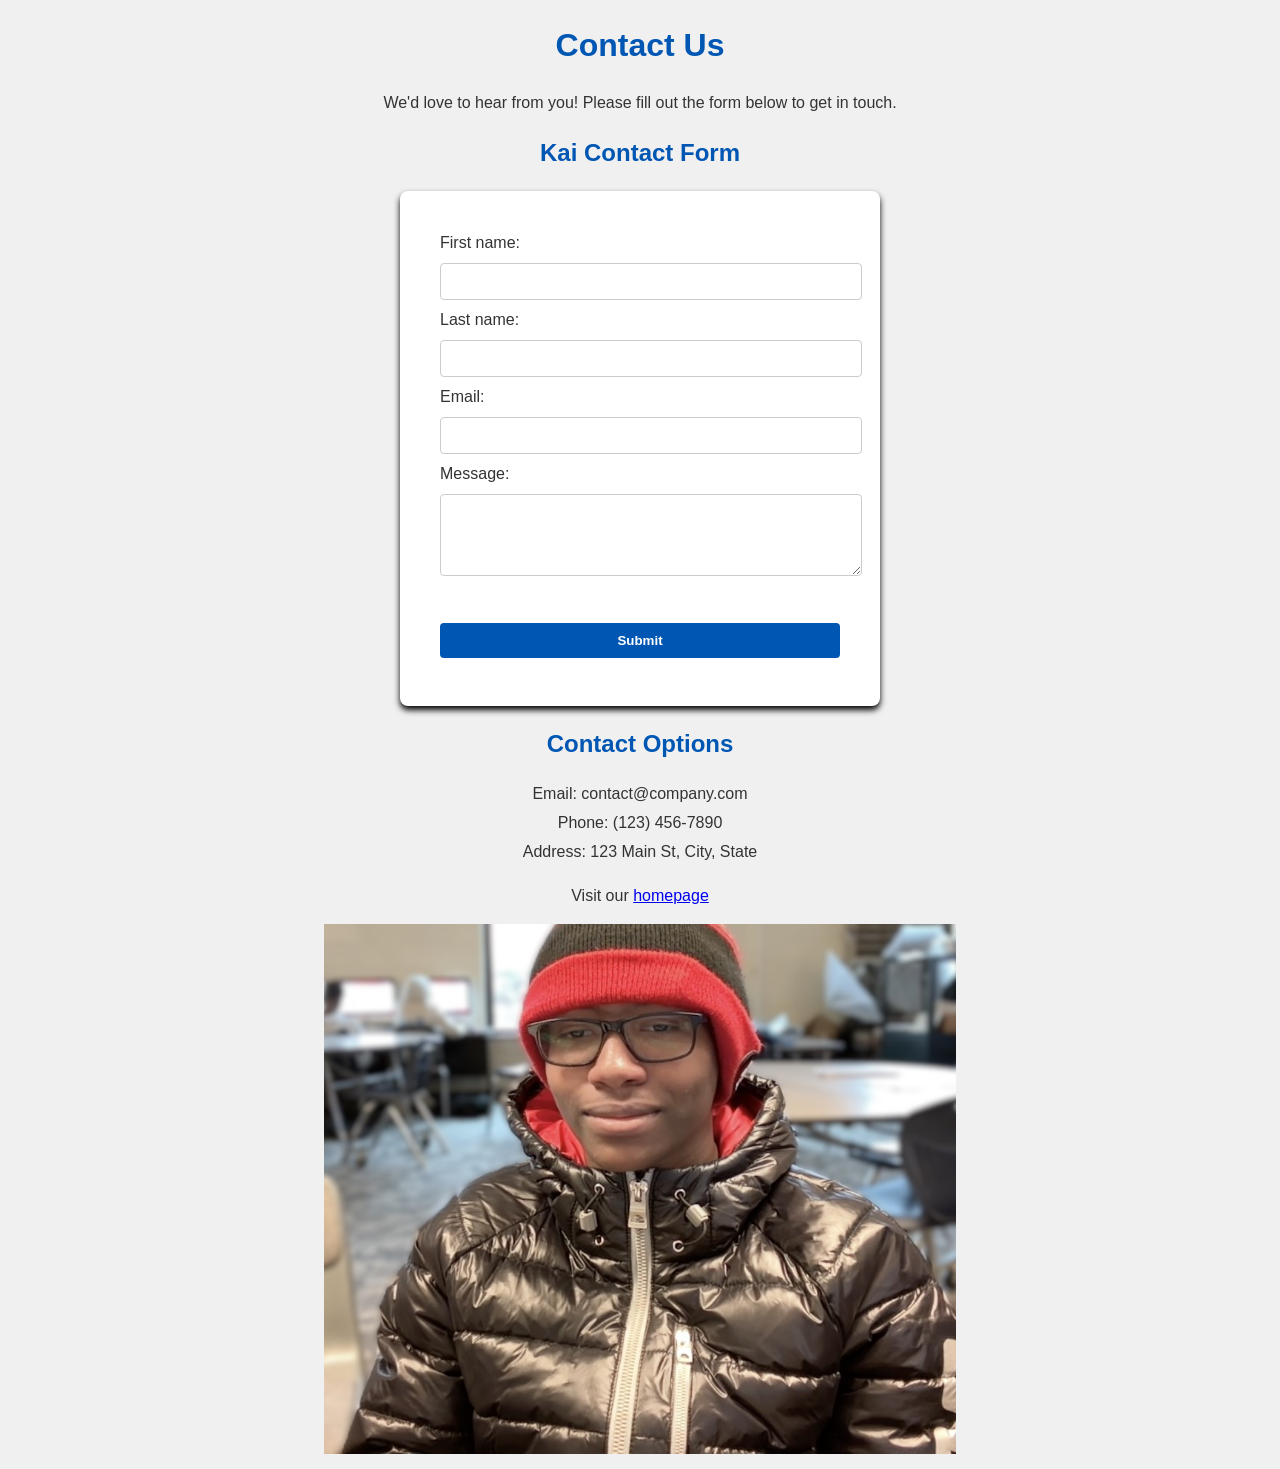
<file: index.html>
<!DOCTYPE html>
<html lang="en">
<head>
    <meta charset="UTF-8">
    <meta name="viewport" content="width=device-width, initial-scale=1.0">
    <link rel="stylesheet" href="style.css">
    <title>Document</title>
</head>
<body>
    <header>
    <h1>Contact Us</h1>
    <p>We'd love to hear from you! Please fill out the form below to get in touch.</p>
</header>


<section>
    <h2>Kai Contact Form</h2>
    <form action="/action_page.php">   <form action="/action_page.php">
        <label for="fname">First name:</label><br>
        <input type="text" id="fname" name="fname" value=""><br>
        <label for="lname">Last name:</label><br>
        <input type="text" id="lname" name="lname" value=""><br>
        <label for="email">Email:</label><br>
        <input type="email" id="email" name="email" value=""><br>
        <label for="message">Message:</label><br>
        <textarea id="message" name="message" rows="4" cols="30"></textarea><br><br>
        <input type="submit" value="Submit"></form>
</section>


<section>

    <h2>Contact Options</h2>
    <ul>
        <li>Email: contact@company.com</li>
        <li>Phone: (123) 456-7890</li>
        <li>Address: 123 Main St, City, State</li>
    </ul>

</section>


<footer>
    <p>Visit our  
        <a href="https://www.amazon.com/?tag=hymsabk-20&ref=pd_sl_7j18redljw_e&adgrpid=1338106215055591&hvadid=83631916315028&hvnetw=o&hvqmt=e&hvbmt=be&hvdev=c&hvlocint=&hvlocphy=79139&hvtargid=kwd-83631981824880:loc-190&hydadcr=28883_14580406&msclkid=fc9c528baed31b5940f035d72f54bba4" target="_blank">homepage</a>
    </p>
    <img src="Me.jpg" alt="Profile Pic">
</footer>

</body>
</html>
</file>
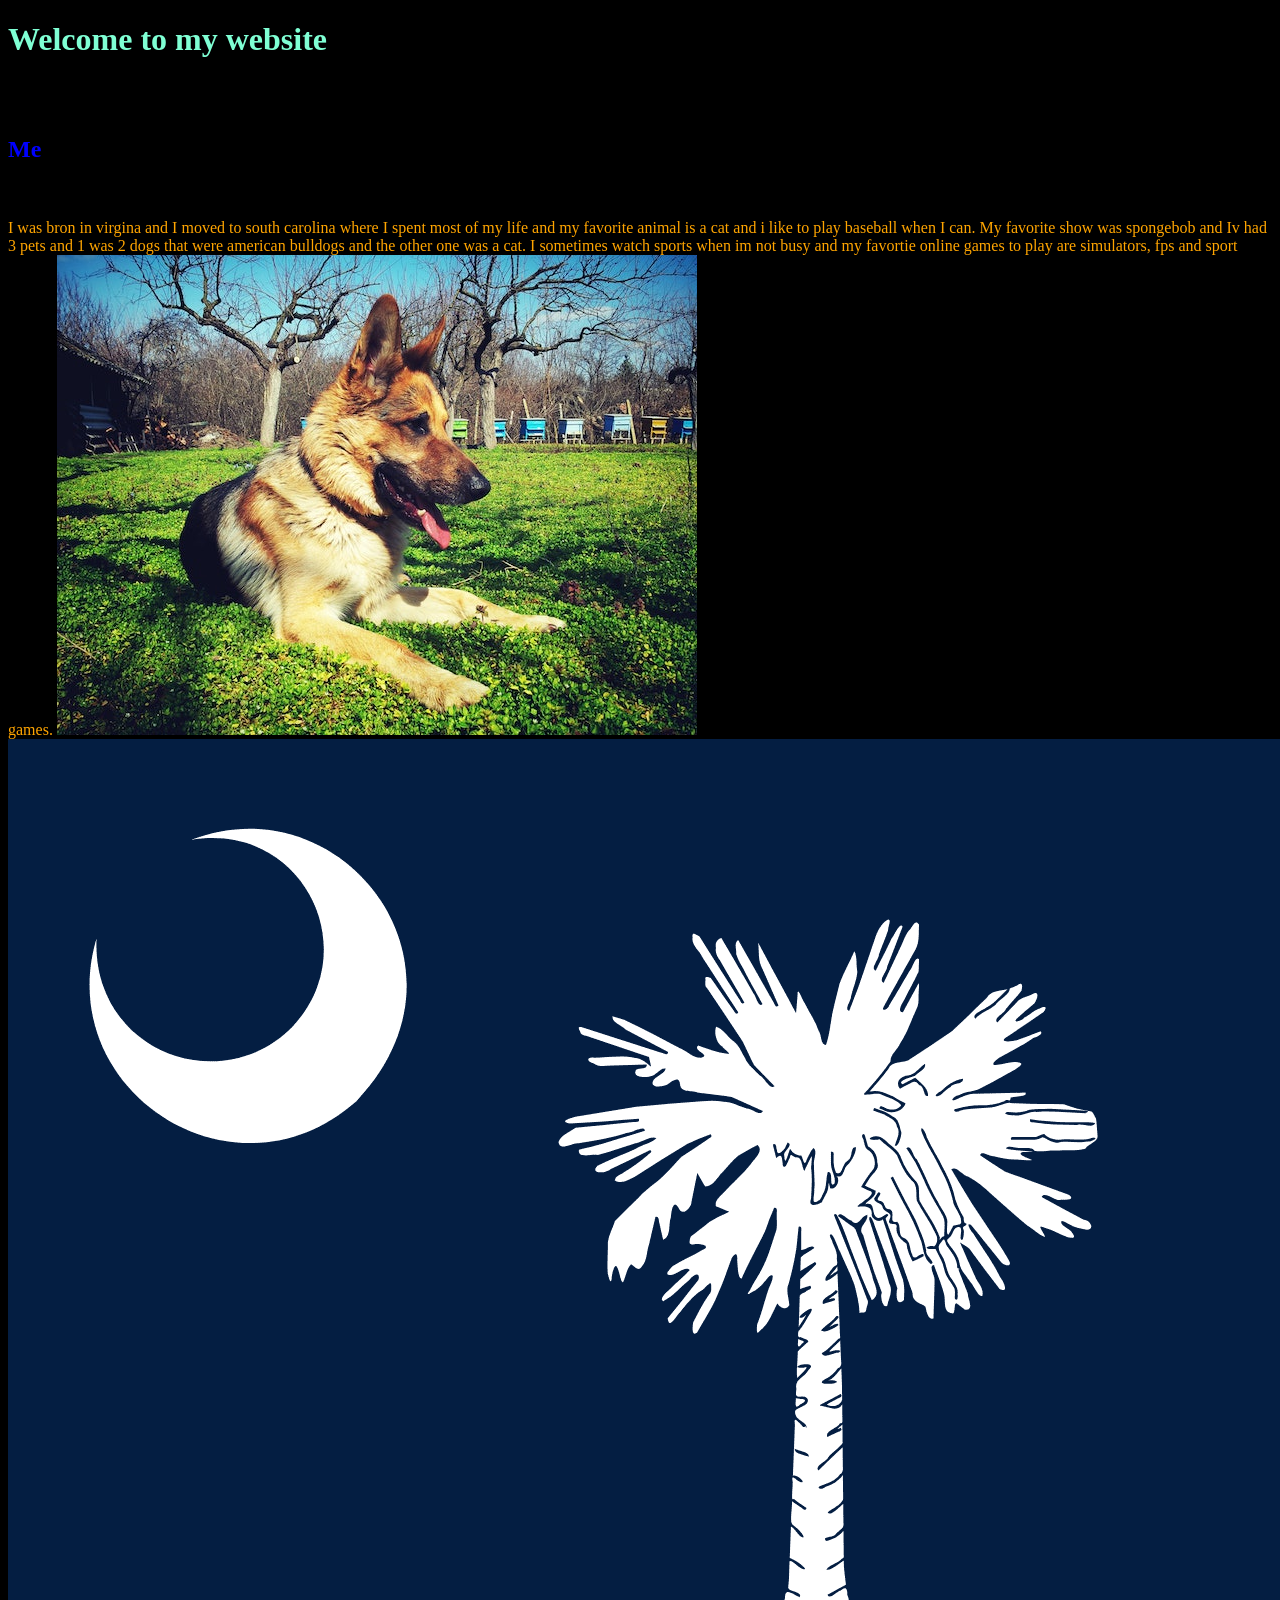
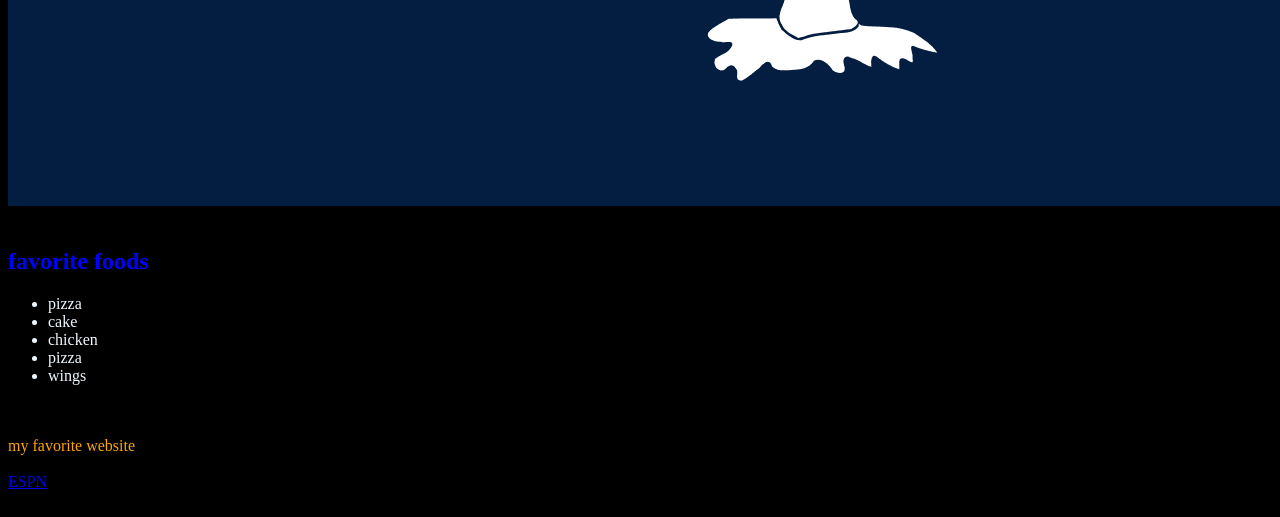
<file: Personal website/index.html>
<!DOCTYPE html>
<html lang="en">
<head>
    <meta charset="UTF-8">
    <meta name="viewport" content="width=device-width, initial-scale=1.0">
    <link rel="stylesheet" href="style.css">
    <title>Kai's website</title>
</head>
<body>
  <h1>Welcome to my website
  </h1>  
  <br>
  <br>
  <h2>Me</h2>
  <br>
  <br>
  <pr> I was bron in virgina and I moved to south carolina where I spent most of my life and my favorite animal is a cat and i like to play baseball when I can. My favorite show was spongebob and Iv had 3 pets and 1 was 2 dogs that were american bulldogs and the other one was a cat. I sometimes watch sports when im not busy and my favortie online games to play are simulators, fps and sport games.</pr>
  
  <img src="dog.jpg" alt="dog.jpg">
  <img src="R.png" alt="R.png">
  <br>
  <br>

  <h2>favorite foods</h2>
  <ul>
      <li>pizza</li>
      <li>cake</li>
      <li>chicken</li>
      <li>pizza</li>
      <li>wings</li>
  </ul>
  <br>
  <br>
  <pr>my favorite website</pr>
  <br>
  <br>
  <a href="https://www.espn.com">ESPN</a>
  <br>
  <br>

</body>
</html>
</file>
<file: style.css>
body{
    background-color: #f0f0f0;
    color: #333;
    font-family: Arial, sans-serif;
    line-height: 1.5;
}

h1, h2{
    text-align: center;
    color: #0056b3

}
p{
    text-align: center;
}
form{
    background-color: #ffffff;
padding: 40px;
border-radius: 8px;
box-shadow: 0px 4px 6px rgba(0,0,0.1);
max-width: 400px;
margin: 20px auto;
}
input, textarea{
    width: 100%;
    padding: 10px;
    margin:8px 0;
    border: 1px solid #ccc;
    border-radius: 4px;

}
input[type="submit"]{
    background-color: #0056b3;
    color: white;
    font-weight: 700;
    border: none;
    cursor: pointer;
}

ul{
    list-style: none;
    padding: 0;
    text-align: center;
}
ul li{
    margin: 5px 0;

}
footer{
    text-align: center;
    margin-top: 20px;

}
img{
    width: 50%;
}
</file>
<file: Personal website/style.css>
h1 {color: aquamarine;}
body {background-color: black;}
h2{color: blue;}
pr { color:orange;
}
ul{color: aliceblue;}
</file>
